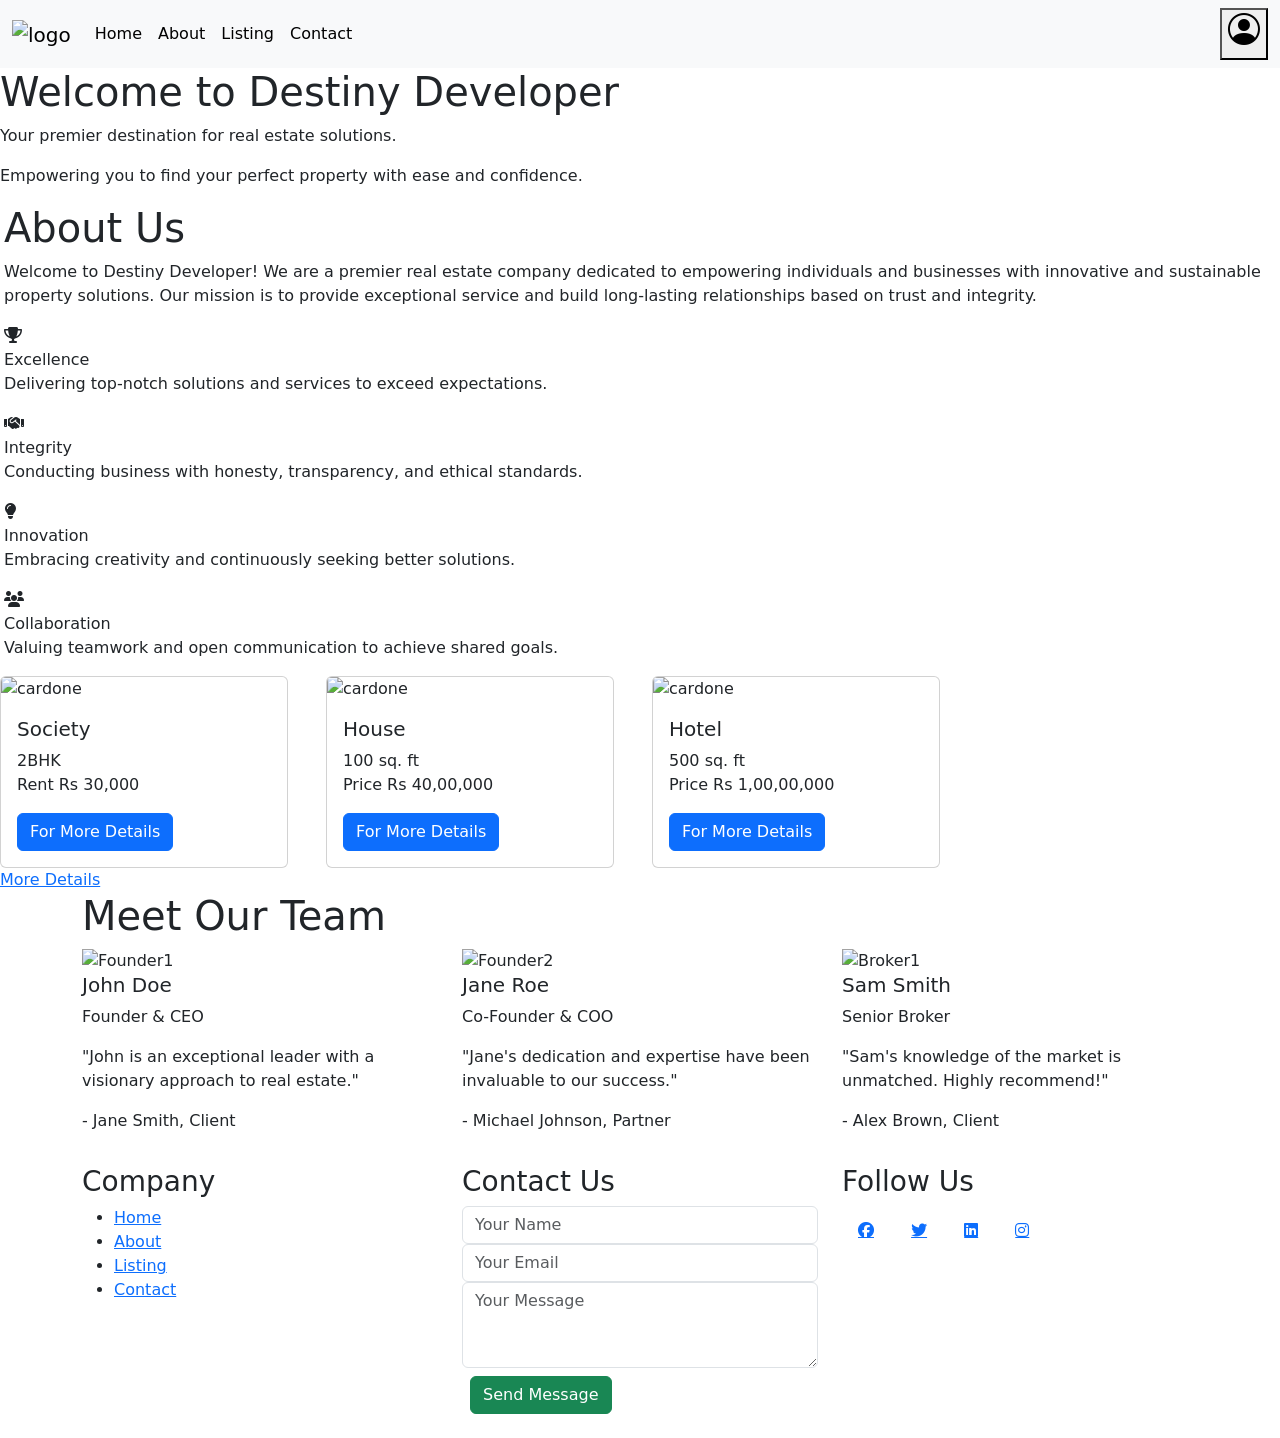
<file: src/main/resources/templates/index.html>
<!doctype html>
<html lang="en">

<head>
<title>Destiny Developer</title>
<meta charset="utf-8" />
<meta name="viewport"
	content="width=device-width, initial-scale=1, shrink-to-fit=no" />
<link rel="stylesheet" th:href="@{/css/style.css}">
<link
	href="https://cdn.jsdelivr.net/npm/bootstrap@5.3.2/dist/css/bootstrap.min.css"
	rel="stylesheet"
	integrity="sha384-T3c6CoIi6uLrA9TneNEoa7RxnatzjcDSCmG1MXxSR1GAsXEV/Dwwykc2MPK8M2HN"
	crossorigin="anonymous" />
<link rel="icon" th:href="@{/images/DD logo.png}" type="image/x-icon">
<link
	href="https://cdnjs.cloudflare.com/ajax/libs/font-awesome/6.7.1/css/all.min.css"
	rel="stylesheet">
<link
	href="https://cdn.jsdelivr.net/npm/bootstrap-icons/font/bootstrap-icons.css"
	rel="stylesheet">
</head>

<body>
	<header>

		<nav class="navbar navbar-expand-lg bg-body-tertiary" id="nav">
			<!-- 
      <div class="navbar-brand"> <img src="/DestinyDeveloper/Images/DD logo.png" alt="Destiny Developer Logo" class="logo"></div> -->

			<div class="container-fluid">
				<a class="navbar-brand" th:href="@{index}"> <img
					th:src="@{/images/DD logo.png}" alt="logo" class="logo"></a>
				<button class="navbar-toggler" type="button"
					data-bs-toggle="collapse" data-bs-target="#navbarScroll"
					aria-controls="navbarScroll" aria-expanded="false"
					aria-label="Toggle navigation">
					<span class="navbar-toggler-icon"></span>
				</button>
				<div class="collapse navbar-collapse" id="navbarScroll">
					<ul class="navbar-nav me-auto my-2 my-lg-0 navbar-nav-scroll"
						style="--bs-scroll-height: 100px;">
						<li class="nav-item"><a class="nav-link active"
							aria-current="page" href="#index">Home</a></li>
						<li class="nav-item"><a class="nav-link active"
							aria-current="page" href="#About">About</a></li>
						<li class="nav-item"><a class="nav-link active"
							aria-current="page" href="#listing">Listing</a></li>

						<!-- <ul class="dropdown-menu">
                <li><a class="dropdown-item" href="#">Action</a></li>
                <li><a class="dropdown-item" href="#">Another action</a></li>
                <li>
                  <hr class="dropdown-divider">
                </li>
                <li><a class="dropdown-item" href="#">Something else here</a></li>
              </ul> -->
						<!-- </li> -->
						<li class="nav-item"><a class="nav-link active"
							aria-current="page" href="#contact">Contact</a></li>
					</ul>
					<!--  <form class="d-flex" role="search" onsubmit="return searchFunction()">
            <input class="form-control me-2" type="search" placeholder="Search" aria-label="Search" id="searchInput">
            <button class="btn btn-outline-success" type="submit">Search</button>
          </form> -->
					<form class="icon" action="login">
						<button type="submit">
							<h2>
								<i class="bi bi-person-circle"></i>
							</h2>
						</button>
					</form>

				</div>
			</div>
		</nav>


	</header>
	<main>


		<!-- home Page  -->


		<div id="content">
			<div class="bg" id="index">
				<div class="content">
					<h1>Welcome to Destiny Developer</h1>
					<p>Your premier destination for real estate solutions.</p>
					<p>Empowering you to find your perfect property with ease and
						confidence.</p>
				</div>
			</div>


			<!-- About us  -->


			<div class="about-section m-1" id="About">
				<div class="about-content">
					<h1 class="about-title">About Us</h1>
					<p class="about-text">Welcome to Destiny Developer! We are a
						premier real estate company dedicated to empowering individuals
						and businesses with innovative and sustainable property solutions.
						Our mission is to provide exceptional service and build
						long-lasting relationships based on trust and integrity.</p>
					<div class="about-values">
						<div class="value-item">
							<div class="value-icon">
								<i class="fas fa-trophy"></i>

							</div>
							<div class="value-title">Excellence</div>
							<p>Delivering top-notch solutions and services to exceed
								expectations.</p>
						</div>
						<div class="value-item">
							<div class="value-icon">
								<i class="fas fa-handshake"></i>
							</div>
							<div class="value-title">Integrity</div>
							<p>Conducting business with honesty, transparency, and
								ethical standards.</p>
						</div>
						<div class="value-item">
							<div class="value-icon">
								<i class="fas fa-lightbulb"></i>
							</div>
							<div class="value-title">Innovation</div>
							<p>Embracing creativity and continuously seeking better
								solutions.</p>
						</div>
						<div class="value-item">
							<div class="value-icon">
								<i class="fas fa-users"></i>
							</div>
							<div class="value-title">Collaboration</div>
							<p>Valuing teamwork and open communication to achieve shared
								goals.</p>
						</div>
					</div>
				</div>
			</div>
		</div>

		<!-- Listing  -->

		<!-- <div class="row">
  <div class="col-sm-4">
    <div class="card" style="width: 18rem;">
      <div class="card-body">
        <img src="/DestinyDeveloper/Images/cardone.jpg" class="card-img-top" alt="cardone">
        <h5 class="card-title">Special title treatment</h5>
        <p class="card-text">With supporting text below as a natural lead-in to additional content.</p>
        <a href="#" class="btn btn-primary">Go somewhere</a>
      </div>
    </div>
  </div>
  <div class="col-sm-4">
    <div class="card" style="width: 18rem;">
      <div class="card-body">
        <img src="/DestinyDeveloper/Images/cardtwo.jpg" class="card-img-top" alt="cardone">
        <h5 class="card-title">Special title treatment</h5>
        <p class="card-text">With supporting text below as a natural lead-in to additional content.</p>
        <a href="#" class="btn btn-primary">Go somewhere</a>
      </div>
    </div>
  </div>
  <div class="col-sm-4">
    <div class="card" style="width: 18rem;">
      <div class="card-body">
        <img src="/DestinyDeveloper/Images/cardthree.jpg" class="card-img-top" alt="cardone">
        <h5 class="card-title">Special title treatment</h5>
        <p class="card-text">With supporting text below as a natural lead-in to additional content.</p>
        <a href="#" class="btn btn-primary">Go somewhere</a>
      </div>
    </div>
  </div>
  <div class="col-sm-4">
    <div class="card" style="width: 18rem; height: 10rem;">
      <div class="card-body">
        <img src="/DestinyDeveloper/Images/cardfour.jpg" class="card-img-top" alt="cardone">
        <h5 class="card-title">Special title treatment</h5>
        <p class="card-text">With supporting text below as a natural lead-in to additional content.</p>
        <a href="#" class="btn btn-primary">Go somewhere</a>
      </div>
    </div>
  </div>
</div> -->


		<div id="listing">
			<div class="row" id="listing">
				<div class="col-sm-3">
					<div class="card" style="width: 18rem;">
						<img th:src="@{/images/cardone.jpg}" class="card-img-top"
							alt="cardone">
						<div class="card-body">
							<h5 class="card-title">Society</h5>
							<p class="card-text">
								2BHK <br> Rent Rs 30,000
							</p>
							<a href="Listing" class="btn btn-primary">For More Details</a>
						</div>
					</div>
				</div>
				<div class="col-sm-3">
					<div class="card" style="width: 18rem;">
						<img th:src="@{/images/cardtwo.jpg}" class="card-img-top"
							alt="cardone">
						<div class="card-body">
							<h5 class="card-title">House</h5>
							<p class="card-text">
								100 sq. ft <br> Price Rs 40,00,000
							</p>
							<a href="Listing" class="btn btn-primary">For More Details</a>
						</div>
					</div>
				</div>

				<div class="col-sm-3">
					<div class="card" style="width: 18rem;">
						<img th:src="@{/images/cardthree.jpg}" class="card-img-top"
							alt="cardone">
						<div class="card-body">
							<h5 class="card-title">Hotel</h5>
							<p class="card-text">
								500 sq. ft <br> Price Rs 1,00,00,000
							</p>
							<a href="Listing" class="btn btn-primary">For More Details</a>
						</div>
					</div>
				</div>




				<div class="col-sm-0">
					<a href="Listing" class="more-details">More Details</a>
				</div>

			</div>
		</div>
		<!-- Team details -->

		<div class="team-section">
			<div class="container">
				<h1 class="team-title">Meet Our Team</h1>
				<div class="row">
					<div class="col-md-4">
						<div class="team-member">
							<img th:src="@{/images/founder1.jpg}" alt="Founder1">
							<h5>John Doe</h5>
							<p>Founder & CEO</p>
							<div class="reviews">
								<p class="review-text">"John is an exceptional leader with a
									visionary approach to real estate."</p>
								<p class="reviewer-name">- Jane Smith, Client</p>
							</div>
						</div>
					</div>
					<div class="col-md-4">
						<div class="team-member">
							<img th:src="@{/images/founder2.jpg}" alt="Founder2">
							<h5>Jane Roe</h5>
							<p>Co-Founder & COO</p>
							<div class="reviews">
								<p class="review-text">"Jane's dedication and expertise have
									been invaluable to our success."</p>
								<p class="reviewer-name">- Michael Johnson, Partner</p>
							</div>
						</div>
					</div>
					<div class="col-md-4">
						<div class="team-member">
							<img th:src="@{/images/broker.jpg}" alt="Broker1">
							<h5>Sam Smith</h5>
							<p>Senior Broker</p>
							<div class="reviews">
								<p class="review-text">"Sam's knowledge of the market is
									unmatched. Highly recommend!"</p>
								<p class="reviewer-name">- Alex Brown, Client</p>
							</div>
						</div>
					</div>
					<!-- Add more team members as needed -->
				</div>
			</div>
		</div>


		<!-- <div class="col-sm-4">
<div class="card" style="width: 18rem;">
  <img src="/DestinyDeveloper/Images/cardfour.jpg" class="card-img-top" alt="cardone">
  <div class="card-body">
    <h5 class="card-title">Home</h5>
    <p class="card-text">150 sq. ft <br> Price Rs 2,00,000</p>
    <a href="#" class="btn btn-primary">For More Details</a>
  </div>
</div>
</div> -->
		</div>




		<!-- <div id="cardCarousel" class="carousel slide mt-5" data-ride="carousel">
        <div class="carousel-inner">
          <div class="carousel-item active">
            <div class="col-sm-4">
              <div class="card h-100"> <img src="/DestinyDeveloper/Images/cardone.jpg" class="card-img-top"
                  alt="cardone">
                <div class="card-body">
                  <h5 class="card-title">Card title</h5>
                  <p class="card-text">Some quick example text to build on the card title and make up the bulk of the
                    card's content.</p> <a href="#" class="btn btn-primary">Go somewhere</a>
                </div>
              </div>
            </div>
          </div>
          <div class="carousel-item">
            <div class="col-sm-4">
              <div class="card h-100"> <img src="/DestinyDeveloper/Images/cardtwo.jpg" class="card-img-top"
                  alt="cardtwo">
                <div class="card-body">
                  <h5 class="card-title">Card title</h5>
                  <p class="card-text">Some quick example text to build on the card title and make up the bulk of the
                    card's content.</p> <a href="#" class="btn btn-primary">Go somewhere</a>
                </div>
              </div>
            </div>
          </div>
          <div class="carousel-item">
            <div class="col-sm-4">
              <div class="card h-100"> <img src="/DestinyDeveloper/Images/cardthree.jpg" class="card-img-top"
                  alt="cardthree">
                <div class="card-body">
                  <h5 class="card-title">Card title</h5>
                  <p class="card-text">Some quick example text to build on the card title and make up the bulk of the
                    card's content.</p> <a href="#" class="btn btn-primary">Go somewhere</a>
                </div>
              </div>
            </div>
          </div>
          <div class="carousel-item">
            <div class="col-sm-4">
              <div class="card h-100"> <img src="/DestinyDeveloper/Images/cardfour.jpg" class="card-img-top"
                  alt="cardfour">
                <div class="card-body">
                  <h5 class="card-title">Card title</h5>
                  <p class="card-text">Some quick example text to build on the card title and make up the bulk of the
                    card's content.</p> <a href="#" class="btn btn-primary">Go somewhere</a>
                </div>
              </div>
            </div>
          </div>
        </div> <a class="carousel-control-prev" href="#cardCarousel" role="button" data-slide="prev"> <span
            class="carousel-control-prev-icon" aria-hidden="true"></span> <span class="sr-only">Previous</span> </a> <a
          class="carousel-control-next" href="#cardCarousel" role="button" data-slide="next"> <span
            class="carousel-control-next-icon" aria-hidden="true"></span> <span class="sr-only">Next</span> </a>
      </div> -->
	</main>


	<div id="contact">
		<footer>
			<!-- contact us  -->

			<div class="footer m-3">
				<div class="container">
					<div class="row">
						<div class="col-md-4">
							<h3>Company</h3>
							<ul class="footer-list">
								<li><a href="index">Home</a></li>
								<li><a href="about">About</a></li>
								<li><a href="Listing">Listing</a></li>
								<li><a href="#contact">Contact</a></li>
							</ul>
						</div>
						<div class="col-md-4 ">
							<h3>Contact Us</h3>
							<form class="contact-form">
								<input type="text" class="form-control" placeholder="Your Name"
									required> <input type="email" class="form-control"
									placeholder="Your Email" required>
								<textarea class="form-control" rows="3"
									placeholder="Your Message" required></textarea>
								<button type="submit" class="btn btn-success m-2">Send
									Message</button>
							</form>
						</div>
						<div class="col-md-4">
							<h3>Follow Us</h3>
							<div class="social-icons">
								<a href="#" class="fab fa-facebook m-3"></a> <a href="#"
									class="fab fa-twitter m-3"></a> <a href="#"
									class="fab fa-linkedin m-3"></a> <a href="#"
									class="fab fa-instagram m-3"></a>
							</div>
						</div>
					</div>
				</div>
			</div>
		</footer>
	</div>
	<script
		src="https://cdn.jsdelivr.net/npm/@popperjs/core@2.11.8/dist/umd/popper.min.js"
		integrity="sha384-I7E8VVD/ismYTF4hNIPjVp/Zjvgyol6VFvRkX/vR+Vc4jQkC+hVqc2pM8ODewa9r"
		crossorigin="anonymous"></script>

	<script
		src="https://cdn.jsdelivr.net/npm/bootstrap@5.3.2/dist/js/bootstrap.min.js"
		integrity="sha384-BBtl+eGJRgqQAUMxJ7pMwbEyER4l1g+O15P+16Ep7Q9Q+zqX6gSbd85u4mG4QzX+"
		crossorigin="anonymous">
		
	</script>

	<script th:src="@{/js/script.js}"></script>
</body>

</html>
</file>
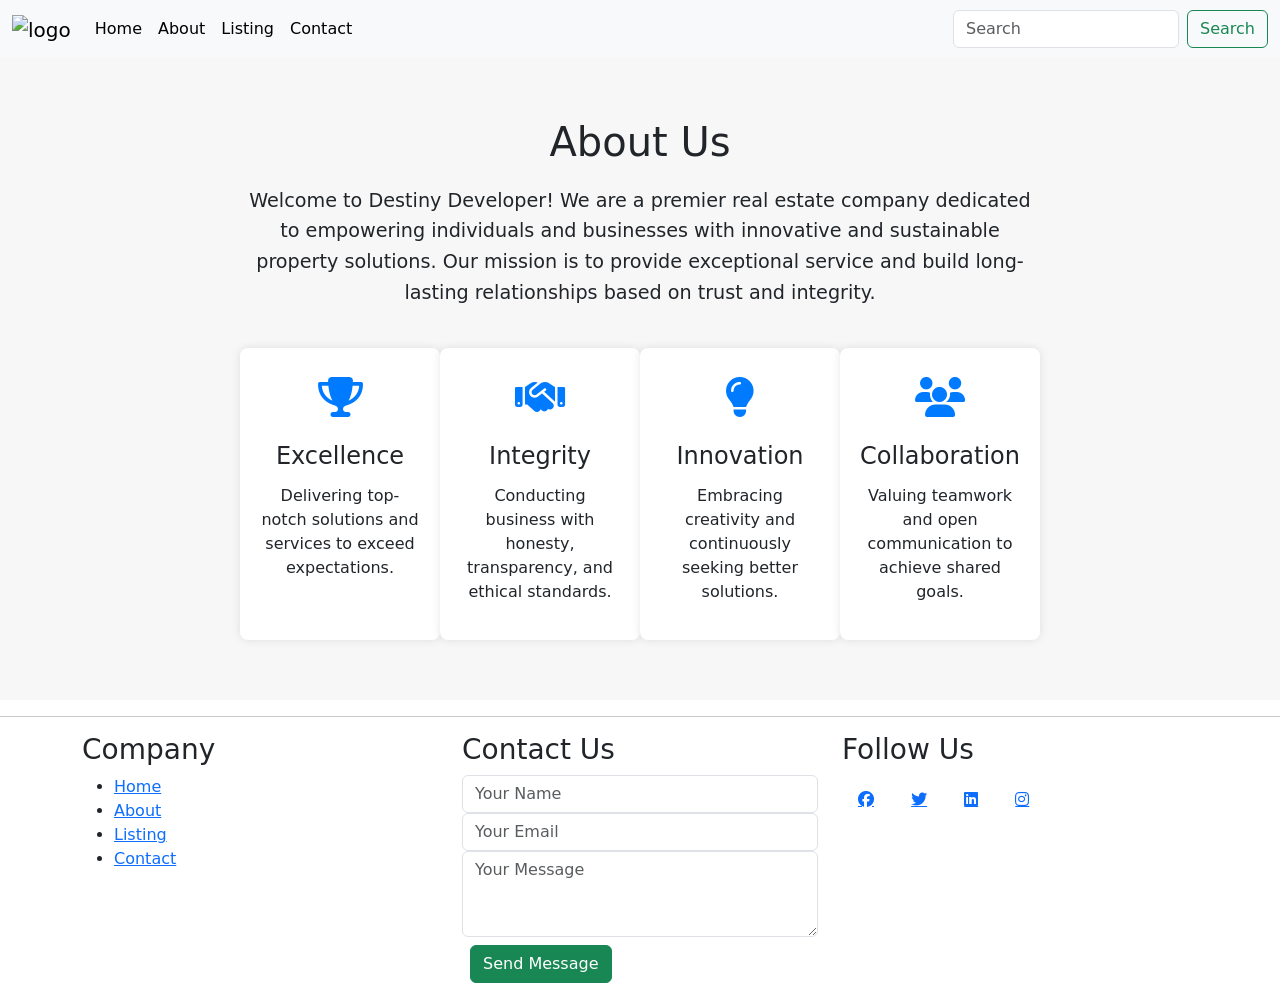
<file: src/main/resources/templates/About.html>
<!DOCTYPE html>
<html lang="en">
<head>
    <title>About Us - Destiny Developer</title>
    <meta charset="utf-8" />
  <meta name="viewport" content="width=device-width, initial-scale=1, shrink-to-fit=no" />
  <link rel="stylesheet" th:href="@{/css/style.css}">
  <link href="https://cdn.jsdelivr.net/npm/bootstrap@5.3.2/dist/css/bootstrap.min.css" rel="stylesheet"
    integrity="sha384-T3c6CoIi6uLrA9TneNEoa7RxnatzjcDSCmG1MXxSR1GAsXEV/Dwwykc2MPK8M2HN" crossorigin="anonymous" />
  <link rel="icon" href="/DestinyDeveloper/Images/DD logo.png" type="image/x-icon">
  <link href="https://cdnjs.cloudflare.com/ajax/libs/font-awesome/6.7.1/css/all.min.css" rel="stylesheet">
   <style>
        .about-section {
            padding: 60px;
            background-color: #f7f7f7;
        }

        .about-content {
            max-width: 800px;
            margin: auto;
            text-align: center;
        }

        .about-title {
            font-size: 2.5em;
            margin-bottom: 20px;
        }

        .about-text {
            font-size: 1.2em;
            margin-bottom: 40px;
            line-height: 1.6;
        }

        .about-values {
            display: flex;
            justify-content: space-around;
            flex-wrap: wrap;
        }

        .value-item {
            max-width: 200px;
            /* margin-bottom: 20px; */
            padding: 20px;
            background-color: #fff;
            border-radius: 8px;
            box-shadow: 0 0 10px rgba(0, 0, 0, 0.1);
            text-align: center;
        }

        .value-icon {
            font-size: 2.5em;
            margin-bottom: 10px;
            color: #007bff;
        }

        .value-title {
            font-size: 1.5em;
            margin-bottom: 10px;
        }
    </style>
</head>
<body>

    <nav class="navbar navbar-expand-lg bg-body-tertiary" id="nav">
        <!-- 
                  <div class="navbar-brand"> <img src="/DestinyDeveloper/Images/DD logo.png" alt="Destiny Developer Logo" class="logo"></div> -->
  
        <div class="container-fluid">
          <a class="navbar-brand" href="index"> 
            <img th:src="@{/images/DD logo.png}" alt="logo" class="logo"></a>
          <button class="navbar-toggler" type="button" data-bs-toggle="collapse" data-bs-target="#navbarScroll"
            aria-controls="navbarScroll" aria-expanded="false" aria-label="Toggle navigation">
            <span class="navbar-toggler-icon"></span>
          </button>
          <div class="collapse navbar-collapse" id="navbarScroll">
            <ul class="navbar-nav me-auto my-2 my-lg-0 navbar-nav-scroll" style="--bs-scroll-height: 100px;">
              <li class="nav-item">
                <a class="nav-link active" aria-current="page" href="index">Home</a>
              </li>
              <li class="nav-item">
                <a class="nav-link active" aria-current="page" href="about">About</a>
              </li>
              <li class="nav-item">
                <a class="nav-link active" aria-current="page" href="Listing">Listing</a>
              </li>
  
              <!-- <ul class="dropdown-menu">
                            <li><a class="dropdown-item" href="#">Action</a></li>
                            <li><a class="dropdown-item" href="#">Another action</a></li>
                            <li>
                              <hr class="dropdown-divider">
                            </li>
                            <li><a class="dropdown-item" href="#">Something else here</a></li>
                          </ul> -->
              </li>
              <li class="nav-item">
                <a class="nav-link active" aria-current="page" href="#contact">Contact</a>
              </li>
            </ul>
            <form class="d-flex" role="search" onsubmit="return searchFunction()">
              <input class="form-control me-2" type="search" placeholder="Search" aria-label="Search" id="searchInput">
              <button class="btn btn-outline-success" type="submit">Search</button>
            </form>
  
          </div>
        </div>
      </nav>



    <div class="about-section">
        <div class="about-content">
            <h1 class="about-title">About Us</h1>
            <p class="about-text">
                Welcome to Destiny Developer! We are a premier real estate company dedicated to empowering individuals and businesses with innovative and sustainable property solutions. Our mission is to provide exceptional service and build long-lasting relationships based on trust and integrity.
            </p>
            <div class="about-values">
                <div class="value-item">
                    <div class="value-icon">
                        <i class="fas fa-trophy"></i>
                    </div>
                    <div class="value-title">Excellence</div>
                    <p>Delivering top-notch solutions and services to exceed expectations.</p>
                </div>
                <div class="value-item">
                    <div class="value-icon">
                        <i class="fas fa-handshake"></i>
                    </div>
                    <div class="value-title">Integrity</div>
                    <p>Conducting business with honesty, transparency, and ethical standards.</p>
                </div>
                <div class="value-item">
                    <div class="value-icon">
                        <i class="fas fa-lightbulb"></i>
                    </div>
                    <div class="value-title">Innovation</div>
                    <p>Embracing creativity and continuously seeking better solutions.</p>
                </div>
                <div class="value-item">
                    <div class="value-icon">
                        <i class="fas fa-users"></i>
                    </div>
                    <div class="value-title">Collaboration</div>
                    <p>Valuing teamwork and open communication to achieve shared goals.</p>
                </div>
            </div>
        </div>
    </div>

    <hr id="hori">

    <div id="contact">
    <footer>
      <!-- contact us  -->
  
      <div class="footer m-3">
        <div class="container">
          <div class="row">
            <div class="col-md-4">
              <h3>Company</h3>
              <ul class="footer-list">
                <li><a href="index">Home</a></li>
                <li><a href="about">About</a></li>
                <li><a href="Listing">Listing</a></li>
                <li><a href="#contact">Contact</a></li>
              </ul>
            </div>
            <div class="col-md-4 ">
              <h3>Contact Us</h3>
              <form class="contact-form"> <input type="text" class="form-control" placeholder="Your Name" required> <input
                  type="email" class="form-control" placeholder="Your Email" required> <textarea class="form-control"
                  rows="3" placeholder="Your Message" required></textarea> <button type="submit"
                  class="btn btn-success m-2">Send Message</button> </form>
            </div>
            <div class="col-md-4">
              <h3>Follow Us</h3>
              <div class="social-icons"> <a href="#" class="fab fa-facebook m-3"></a> <a href="#"
                  class="fab fa-twitter m-3"></a>
                <a href="#" class="fab fa-linkedin m-3"></a> <a href="#" class="fab fa-instagram m-3"></a>
              </div>
            </div>
          </div>
        </div>
      </div>
    </footer>
</div>

    <script src="https://cdn.jsdelivr.net/npm/@popperjs/core@2.11.8/dist/umd/popper.min.js"
    integrity="sha384-I7E8VVD/ismYTF4hNIPjVp/Zjvgyol6VFvRkX/vR+Vc4jQkC+hVqc2pM8ODewa9r"
    crossorigin="anonymous"></script>

  <script src="https://cdn.jsdelivr.net/npm/bootstrap@5.3.2/dist/js/bootstrap.min.js"
    integrity="sha384-BBtl+eGJRgqQAUMxJ7pMwbEyER4l1g+O15P+16Ep7Q9Q+zqX6gSbd85u4mG4QzX+" crossorigin="anonymous">
    </script>

  <script th:src="@{/js/script.js}"></script>
</body>
</html>
</file>
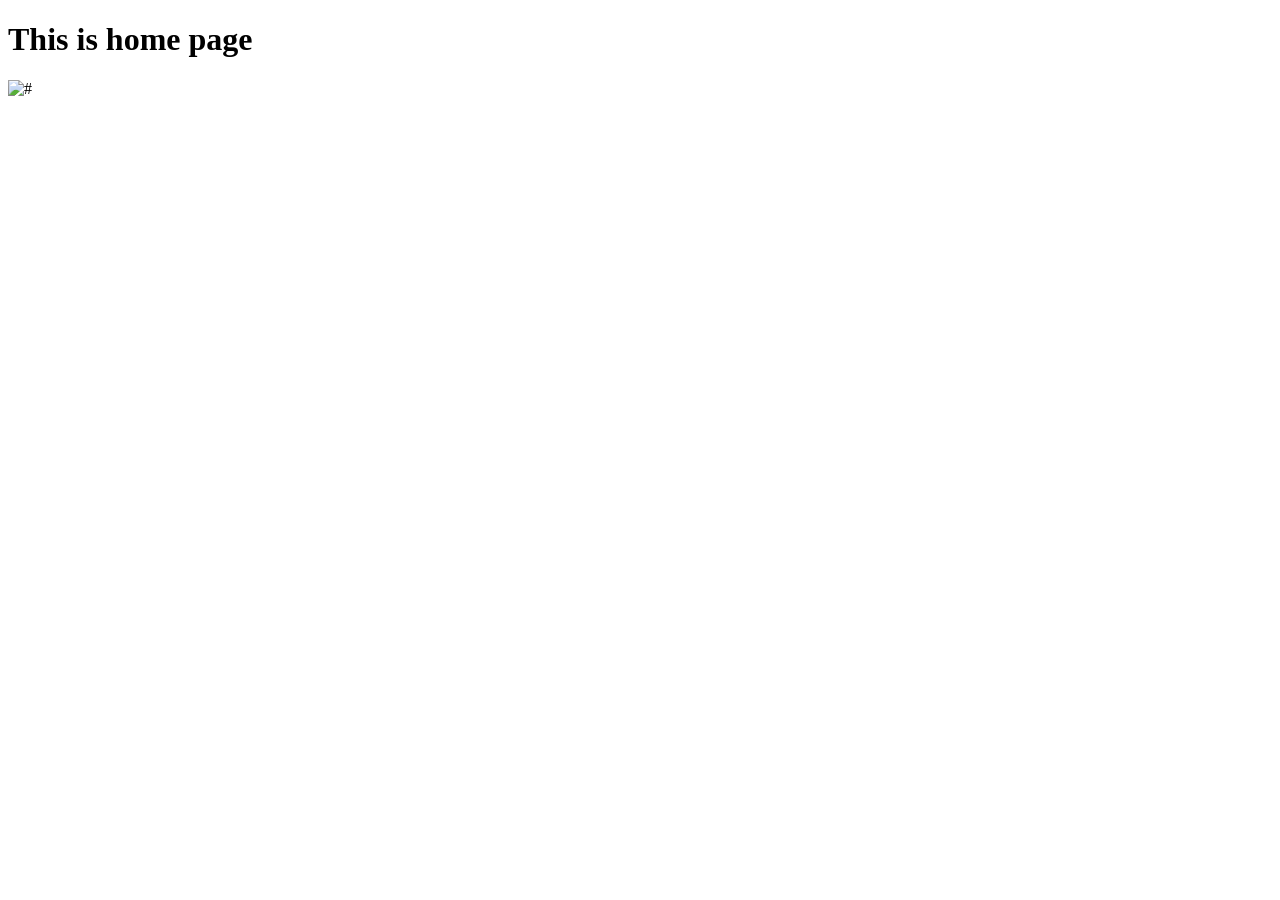
<file: src/main/resources/templates/home.html>
<!DOCTYPE html>
<html xmlns:th="http://www.thymeleaf.org/">
<head>
<meta charset="UTF-8">
<title>Insert title here</title>
<link rel="stylesheet" type="text/css" th:href="@{/css/style.css}">
</head>
<body>
<h1>This is home page</h1>
<h2 th:text="${name}"></h2>
<img alt="#" th:src="@{/images/cardone.jpg}">
<script type="text/javascript" th:src="@{/js/script.js}"></script>
</body>
</html>
</file>
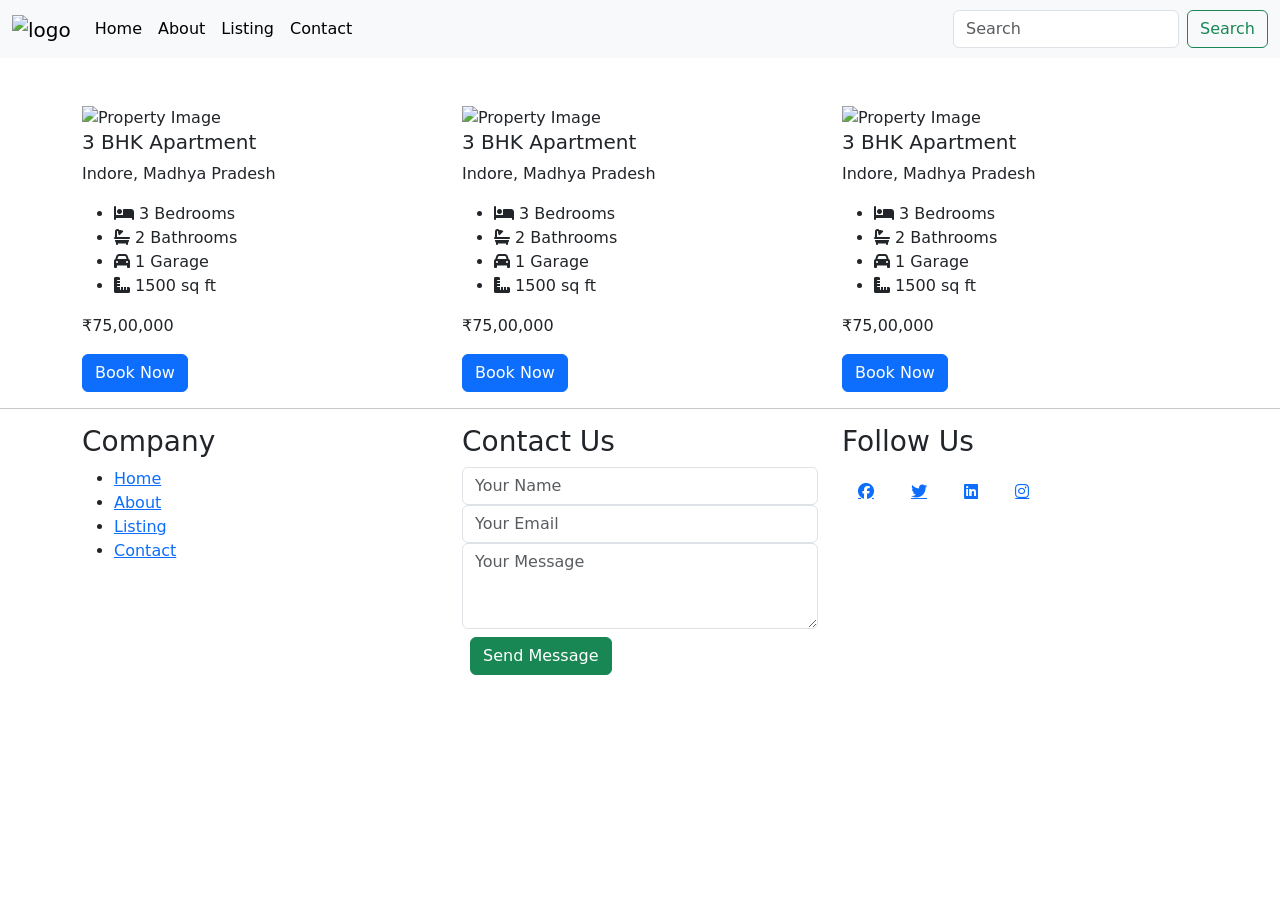
<file: src/main/resources/templates/Listing.html>
<!doctype html>
<html lang="en">

<head>
  <title>Listing - Destiny Developer</title>
  <!-- Required meta tags -->
  <meta charset="utf-8" />
  <meta name="viewport" content="width=device-width, initial-scale=1, shrink-to-fit=no" />
  <link rel="stylesheet" th:href="@{/css/style.css}">
  <link rel="icon" th:href="@{/images/DD logo.png}" type="image/x-icon">
  <!-- Bootstrap CSS v5.2.1 -->
  <link href="https://cdn.jsdelivr.net/npm/bootstrap@5.3.2/dist/css/bootstrap.min.css" rel="stylesheet"
    integrity="sha384-T3c6CoIi6uLrA9TneNEoa7RxnatzjcDSCmG1MXxSR1GAsXEV/Dwwykc2MPK8M2HN" crossorigin="anonymous" />
    <link href="https://cdnjs.cloudflare.com/ajax/libs/font-awesome/6.7.1/css/all.min.css" rel="stylesheet">
  
  <style>
    .left,
    .right {
      height: 100vh;
      /* Full viewport height */
      padding: 20px;
    }

    .left {
      background-color: #f0f0f0;
      /* Light grey background */
    }

    .right {
      background-color: #ffffff;
      /* White background */
    }

    img {
      max-width: 100%;
      height: auto;
      /* Ensure image is responsive */
    }
  </style>

</head>

<body>
  <header>
  
  <!-- #include file="About.html" -->
  
    <nav class="navbar navbar-expand-lg bg-body-tertiary" id="nav">
      <!-- 
                <div class="navbar-brand"> <img src="/DestinyDeveloper/Images/DD logo.png" alt="Destiny Developer Logo" class="logo"></div> -->

      <div class="container-fluid">
        <a class="navbar-brand" href="index"> <img
            th:src="@{/images/DD logo.png}" alt="logo" class="logo"></a>
        <button class="navbar-toggler" type="button" data-bs-toggle="collapse" data-bs-target="#navbarScroll"
          aria-controls="navbarScroll" aria-expanded="false" aria-label="Toggle navigation">
          <span class="navbar-toggler-icon"></span>
        </button>
        <div class="collapse navbar-collapse" id="navbarScroll">
          <ul class="navbar-nav me-auto my-2 my-lg-0 navbar-nav-scroll" style="--bs-scroll-height: 100px;">
            <li class="nav-item">
              <a class="nav-link active" aria-current="page" href="index">Home</a>
            </li>
            <li class="nav-item">
              <a class="nav-link active" aria-current="page" href="about">About</a>
            </li>
            <li class="nav-item">
              <a class="nav-link active" aria-current="page" href="Listing">Listing</a>
            </li>

            <!-- <ul class="dropdown-menu">
                          <li><a class="dropdown-item" href="#">Action</a></li>
                          <li><a class="dropdown-item" href="#">Another action</a></li>
                          <li>
                            <hr class="dropdown-divider">
                          </li>
                          <li><a class="dropdown-item" href="#">Something else here</a></li>
                        </ul> -->
            </li>
            <li class="nav-item">
              <a class="nav-link active" aria-current="page" href="#contact">Contact</a>
            </li>
          </ul>
          <form class="d-flex" role="search" onsubmit="return searchFunction()">
            <input class="form-control me-2" type="search" placeholder="Search" aria-label="Search" id="searchInput">
            <button class="btn btn-outline-success" type="submit">Search</button>
          </form>

        </div>
      </div>
    </nav>
  </header>
  <main>

    <!-- <div class="proone">
</div>
<div class="protwo"></div> -->
    <div class="container mt-5">
      <div class="row" id="prorow" >
        <div class="col-md-4">
          <div class="property-card">
            <div class="property-image"> <img th:src="@{/images/propertyone.jpg}" alt="Property Image"> </div>
            <div class="property-details">
              <h5 class="property-title">3 BHK Apartment</h5>
              <p class="property-location">Indore, Madhya Pradesh</p>
              <ul class="property-features">
                <li><i class="fas fa-bed"></i> 3 Bedrooms</li>
                <li><i class="fas fa-bath"></i> 2 Bathrooms</li>
                <li><i class="fas fa-car"></i> 1 Garage</li>
                <li><i class="fas fa-ruler-combined"></i> 1500 sq ft</li>
              </ul>
              <p class="property-price">₹75,00,000</p>
               <a href="Payment" class="btn btn-primary" id="btn">Book Now</a>
            </div>
          </div>
        </div>
        
        <div class="col-md-4">
          <div class="property-card">
            <div class="property-image"> <img th:src="@{/images/propertyone.jpg}" alt="Property Image"> </div>
            <div class="property-details">
              <h5 class="property-title">3 BHK Apartment</h5>
              <p class="property-location">Indore, Madhya Pradesh</p>
              <ul class="property-features">
                <li><i class="fas fa-bed"></i> 3 Bedrooms</li>
                <li><i class="fas fa-bath"></i> 2 Bathrooms</li>
                <li><i class="fas fa-car"></i> 1 Garage</li>
                <li><i class="fas fa-ruler-combined"></i> 1500 sq ft</li>
              </ul>
              <p class="property-price">₹75,00,000</p>
               <a href="Payment" class="btn btn-primary" id="btn">Book Now</a>
            </div>
          </div>
          </div>
        
          <div class="col-md-4">
            <div class="property-card">
              <div class="property-image"> <img th:src="@{/images/propertyone.jpg}" alt="Property Image"> </div>
              <div class="property-details">
                <h5 class="property-title">3 BHK Apartment</h5>
                <p class="property-location">Indore, Madhya Pradesh</p>
                <ul class="property-features">
                  <li><i class="fas fa-bed"></i> 3 Bedrooms</li>
                  <li><i class="fas fa-bath"></i> 2 Bathrooms</li>
                  <li><i class="fas fa-car"></i> 1 Garage</li>
                  <li><i class="fas fa-ruler-combined"></i> 1500 sq ft</li>
                </ul>
                <p class="property-price">₹75,00,000</p> 
                <a href="Payment" class="btn btn-primary" id="btn">Book Now</a>
              </div>
            </div>
            </div>


        <!-- Add more property cards as needed -->
      </div>
    </div>
  </main>


  <hr id="hori">

  <div id="contact">
  <footer>
    <!-- contact us  -->

    <div class="footer m-3">
      <div class="container">
        <div class="row">
          <div class="col-md-4">
            <h3>Company</h3>
            <ul class="footer-list">
              <li><a href="index">Home</a></li>
              <li><a href="about">About</a></li>
              <li><a href="Listing">Listing</a></li>
              <li><a href="#contact">Contact</a></li>
            </ul>
          </div>
          <div class="col-md-4 ">
            <h3>Contact Us</h3>
            <form class="contact-form"> <input type="text" class="form-control" placeholder="Your Name" required> <input
                type="email" class="form-control" placeholder="Your Email" required> <textarea class="form-control"
                rows="3" placeholder="Your Message" required></textarea> <button type="submit"
                class="btn btn-success m-2">Send Message</button> </form>
          </div>
          <div class="col-md-4">
            <h3>Follow Us</h3>
            <div class="social-icons"> <a href="#" class="fab fa-facebook m-3"></a> <a href="#"
                class="fab fa-twitter m-3"></a>
              <a href="#" class="fab fa-linkedin m-3"></a> <a href="#" class="fab fa-instagram m-3"></a>
            </div>
          </div>
        </div>
      </div>
    </div>
  </footer>
</div>
  <!-- Bootstrap JavaScript Libraries -->
  <script src="https://cdn.jsdelivr.net/npm/@popperjs/core@2.11.8/dist/umd/popper.min.js"
    integrity="sha384-I7E8VVD/ismYTF4hNIPjVp/Zjvgyol6VFvRkX/vR+Vc4jQkC+hVqc2pM8ODewa9r"
    crossorigin="anonymous"></script>

  <script src="https://cdn.jsdelivr.net/npm/bootstrap@5.3.2/dist/js/bootstrap.min.js"
    integrity="sha384-BBtl+eGJRgqQAUMxJ7pMwbEyER4l1g+O15P+16Ep7Q9Q+zqX6gSbd85u4mG4QzX+"
    crossorigin="anonymous"></script>
    
    <script th:src="@{/js/script.js}"></script>
    
</body>
</html>
</file>
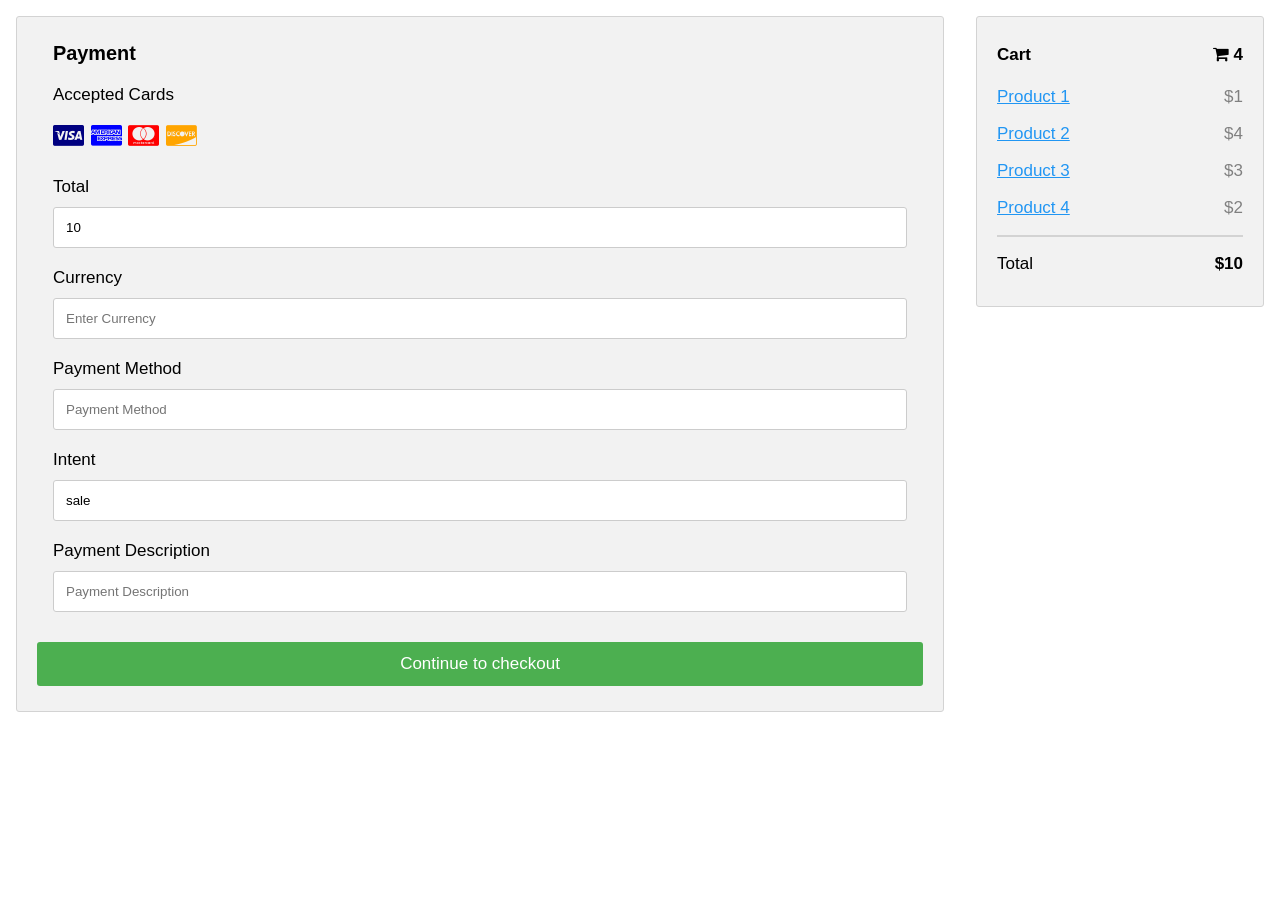
<file: src/main/resources/templates/payment.html>
<!DOCTYPE html>
<html lang="en" xmlns:th="http://www.thymeleaf.org">
<head>
    <meta name="viewport" content="width=device-width, initial-scale=1">
    <link rel="stylesheet" href="https://cdnjs.cloudflare.com/ajax/libs/font-awesome/4.7.0/css/font-awesome.min.css">
    <style>
body {
  font-family: Arial;
  font-size: 17px;
  padding: 8px;
}

* {
  box-sizing: border-box;
}

.row {
  display: -ms-flexbox; /* IE10 */
  display: flex;
  -ms-flex-wrap: wrap; /* IE10 */
  flex-wrap: wrap;
  margin: 0 -16px;
}

.col-25 {
  -ms-flex: 25%; /* IE10 */
  flex: 25%;
}

.col-50 {
  -ms-flex: 50%; /* IE10 */
  flex: 50%;
}

.col-75 {
  -ms-flex: 75%; /* IE10 */
  flex: 75%;
}

.col-25,
.col-50,
.col-75 {
  padding: 0 16px;
}

.container {
  background-color: #f2f2f2;
  padding: 5px 20px 15px 20px;
  border: 1px solid lightgrey;
  border-radius: 3px;
}

input[type=text] {
  width: 100%;
  margin-bottom: 20px;
  padding: 12px;
  border: 1px solid #ccc;
  border-radius: 3px;
}

label {
  margin-bottom: 10px;
  display: block;
}

.icon-container {
  margin-bottom: 20px;
  padding: 7px 0;
  font-size: 24px;
}

.btn {
  background-color: #4CAF50;
  color: white;
  padding: 12px;
  margin: 10px 0;
  border: none;
  width: 100%;
  border-radius: 3px;
  cursor: pointer;
  font-size: 17px;
}

.btn:hover {
  background-color: #45a049;
}

a {
  color: #2196F3;
}

hr {
  border: 1px solid lightgrey;
}

span.price {
  float: right;
  color: grey;
}

/* Responsive layout - when the screen is less than 800px wide, make the two columns stack on top of each other instead of next to each other (also change the direction - make the "cart" column go on top) */
@media (max-width: 800px) {
  .row {
    flex-direction: column-reverse;
  }
  .col-25 {
    margin-bottom: 20px;
  }
}

    </style>
</head>
<body>
<div class="row">
    <div class="col-75">
        <div class="container">
            <form method="post"  action="/pay">
                <div class="col-50">
                    <h3>Payment</h3>
                    <label>Accepted Cards</label>
                    <div class="icon-container">
                        <i class="fa fa-cc-visa" style="color:navy;"></i>
                        <i class="fa fa-cc-amex" style="color:blue;"></i>
                        <i class="fa fa-cc-mastercard" style="color:red;"></i>
                        <i class="fa fa-cc-discover" style="color:orange;"></i>
                    </div>
                    <label for="price">Total</label>
                    <input type="text" id="price" name="price" value="10">
                    <label for="currency">Currency</label>
                    <input type="text" id="currency" name="currency" placeholder="Enter Currency">
                    <label for="method">Payment Method</label>
                    <input type="text" id="method" name="method" placeholder="Payment Method">
                    <label for="intent">Intent</label>
                    <input type="text" id="intent" name="intent" value="sale">
                    <label for="description">Payment Description</label>
                    <input type="text" id="description" name="description" placeholder="Payment Description">

                </div>

                <input type="submit" value="Continue to checkout" class="btn">
            </form>
        </div>
    </div>
    <div class="col-25">
        <div class="container">
            <h4>Cart <span class="price" style="color:black"><i class="fa fa-shopping-cart"></i> <b>4</b></span></h4>
            <p><a href="#">Product 1</a> <span class="price">$1</span></p>
            <p><a href="#">Product 2</a> <span class="price">$4</span></p>
            <p><a href="#">Product 3</a> <span class="price">$3</span></p>
            <p><a href="#">Product 4</a> <span class="price">$2</span></p>
            <hr>
            <p>Total <span class="price" style="color:black"><b>$10</b></span></p>
        </div>
    </div>
</div>

</body>
</html>
</file>
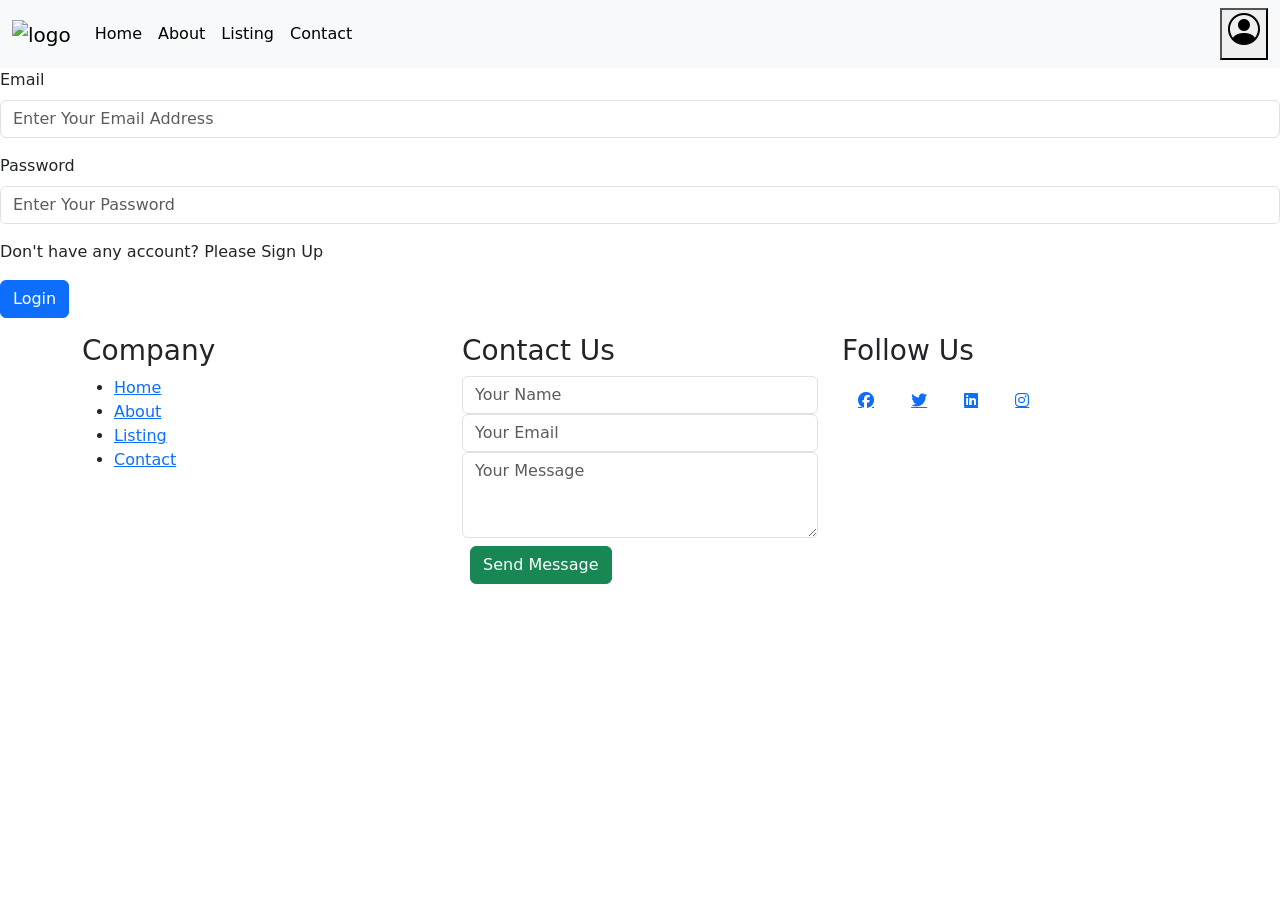
<file: src/main/resources/templates/signin.html>
<!DOCTYPE html>
<html>
<head>
  <title>Destiny Developer - SignIn</title>
  <meta charset="utf-8" />
  <meta name="viewport" content="width=device-width, initial-scale=1, shrink-to-fit=no" />
  <link rel="stylesheet" th:href="@{/css/style.css}">
  <link href="https://cdn.jsdelivr.net/npm/bootstrap@5.3.2/dist/css/bootstrap.min.css" rel="stylesheet"
    integrity="sha384-T3c6CoIi6uLrA9TneNEoa7RxnatzjcDSCmG1MXxSR1GAsXEV/Dwwykc2MPK8M2HN" crossorigin="anonymous" />
  <link rel="icon" th:href="@{/images/DD logo.png}" type="image/x-icon">
  <link href="https://cdnjs.cloudflare.com/ajax/libs/font-awesome/6.7.1/css/all.min.css" rel="stylesheet">
<link href="https://cdn.jsdelivr.net/npm/bootstrap-icons/font/bootstrap-icons.css" rel="stylesheet">
</head>

<body>

<header>

		<nav class="navbar navbar-expand-lg bg-body-tertiary" id="nav">
			<!-- 
      <div class="navbar-brand"> <img src="/DestinyDeveloper/Images/DD logo.png" alt="Destiny Developer Logo" class="logo"></div> -->

			<div class="container-fluid">
				<a class="navbar-brand" th:href="@{index}"> 
				<img th:src="@{/images/DD logo.png}" alt="logo" class="logo"></a>
				<button class="navbar-toggler" type="button"
					data-bs-toggle="collapse" data-bs-target="#navbarScroll"
					aria-controls="navbarScroll" aria-expanded="false"
					aria-label="Toggle navigation">
					<span class="navbar-toggler-icon"></span>
				</button>
				<div class="collapse navbar-collapse" id="navbarScroll">
					<ul class="navbar-nav me-auto my-2 my-lg-0 navbar-nav-scroll"
						style="--bs-scroll-height: 100px;">
						<li class="nav-item"><a class="nav-link active"
							aria-current="page" href="#index">Home</a></li>
						<li class="nav-item"><a class="nav-link active"
							aria-current="page" href="#About">About</a></li>
						<li class="nav-item"><a class="nav-link active"
							aria-current="page" href="#listing">Listing</a></li>

						<!-- <ul class="dropdown-menu">
                <li><a class="dropdown-item" href="#">Action</a></li>
                <li><a class="dropdown-item" href="#">Another action</a></li>
                <li>
                  <hr class="dropdown-divider">
                </li>
                <li><a class="dropdown-item" href="#">Something else here</a></li>
              </ul> -->
						<!-- </li> -->
						<li class="nav-item"><a class="nav-link active"
							aria-current="page" href="#contact">Contact</a></li>
					</ul>
					<!--  <form class="d-flex" role="search" onsubmit="return searchFunction()">
            <input class="form-control me-2" type="search" placeholder="Search" aria-label="Search" id="searchInput">
            <button class="btn btn-outline-success" type="submit">Search</button>
          </form> -->
					<form class="icon" action="login" method="get">
						<button type="submit">
							<h2>
								<i class="bi bi-person-circle"></i>
							</h2>
						</button>
					</form>

				</div>
			</div>
		</nav>


	</header>


<div class="formcontrol">	

<form action="SignIn" class="signin" method="get">
  <div class="mb-3">
    <label for="exampleInputEmail1" class="form-label">Email </label>
    <input type="email" class="form-control" id="exampleInputEmail1" aria-describedby="emailHelp" placeholder="Enter Your Email Address" name="mail" required>
   
  </div>
  <div class="mb-3">
    <label for="exampleInputPassword1" class="form-label">Password</label>
    <input type="password" class="form-control" id="exampleInputPassword1" placeholder="Enter Your Password" name="pass" required>
  </div>
  
  <h5 th:text="${msg}"></h5>
  
  <p>Don't have any account? Please <a th:href="@{/signup}">Sign Up</a></p>
  
  <button type="submit" class="btn btn-primary">Login</button>
</form>
</div>

  <div id="contact">
  <footer>
    <!-- contact us  -->

    <div class="footer m-3">
      <div class="container">
        <div class="row">
          <div class="col-md-4">
            <h3>Company</h3>
            <ul class="footer-list">
              <li><a href="index">Home</a></li>
              <li><a href="about">About</a></li>
              <li><a href="Listing">Listing</a></li>
              <li><a href="#contact">Contact</a></li>
            </ul>
          </div>
          <div class="col-md-4 ">
            <h3>Contact Us</h3>
            <form class="contact-form" action="form">
             <input type="text" class="form-control" placeholder="Your Name" name="name" required> <input
                type="email" class="form-control" placeholder="Your Email" name="mail" required> <textarea class="form-control"
                rows="3" placeholder="Your Message" name="msg" required></textarea> <button type="submit"
                class="btn btn-success m-2">Send Message</button> </form>
          </div>
          <div class="col-md-4">
            <h3>Follow Us</h3>
            <div class="social-icons"> <a href="#" class="fab fa-facebook m-3"></a> <a href="#" class="fab fa-twitter m-3"></a>
              <a href="#" class="fab fa-linkedin m-3"></a> <a href="#" class="fab fa-instagram m-3"></a> </div>
          </div>
        </div>
      </div>
    </div>
  </footer>
</div>
  <script src="https://cdn.jsdelivr.net/npm/@popperjs/core@2.11.8/dist/umd/popper.min.js"
    integrity="sha384-I7E8VVD/ismYTF4hNIPjVp/Zjvgyol6VFvRkX/vR+Vc4jQkC+hVqc2pM8ODewa9r"
    crossorigin="anonymous"></script>

  <script src="https://cdn.jsdelivr.net/npm/bootstrap@5.3.2/dist/js/bootstrap.min.js"
    integrity="sha384-BBtl+eGJRgqQAUMxJ7pMwbEyER4l1g+O15P+16Ep7Q9Q+zqX6gSbd85u4mG4QzX+" crossorigin="anonymous">
    </script>

  <script th:src="@{/js/script.js}"></script>

</body>
</html>
</file>
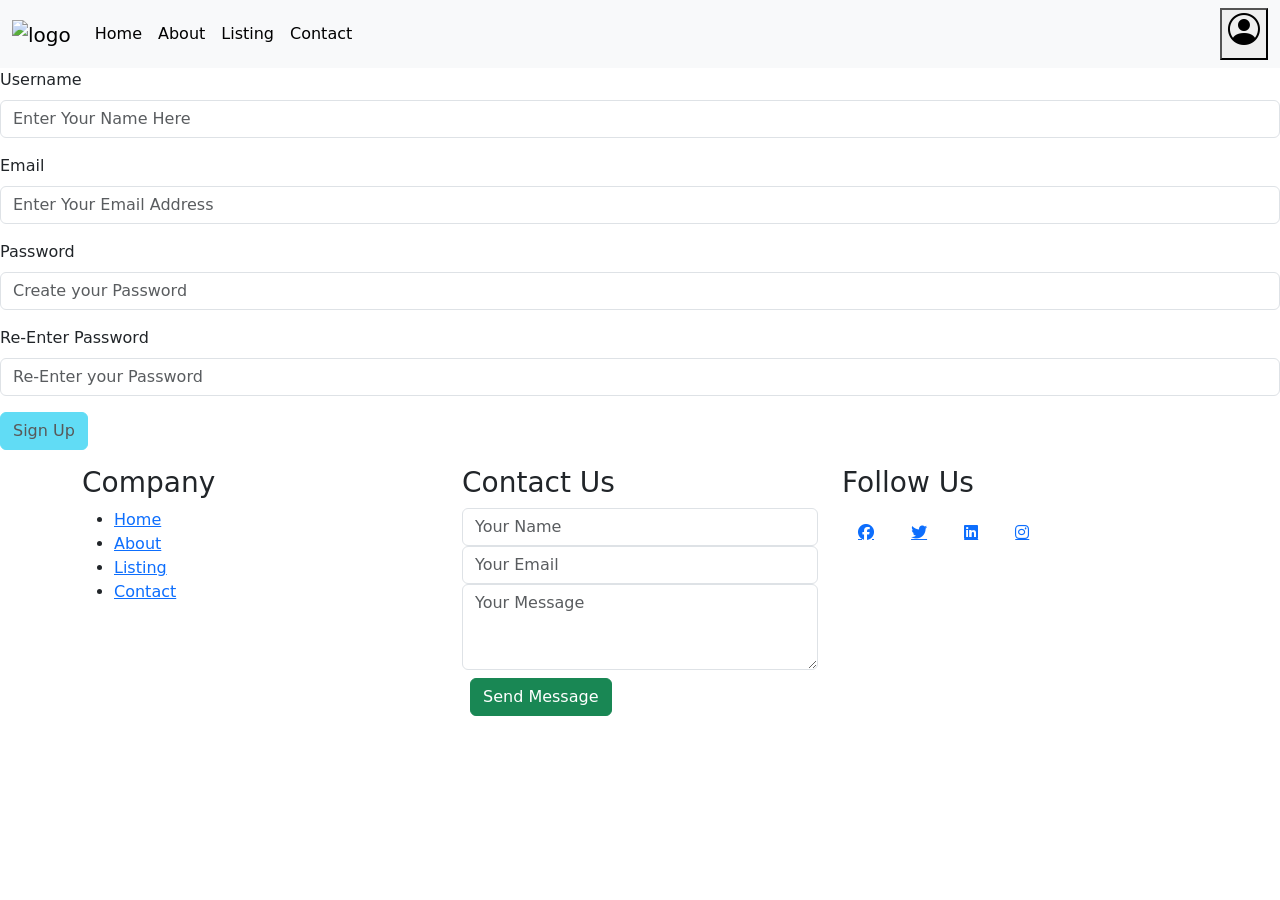
<file: src/main/resources/templates/signup.html>
<!DOCTYPE html>
<html>
<head>
  <title>Destiny Developer - SignUp</title>
  <meta charset="utf-8" />
  <meta name="viewport" content="width=device-width, initial-scale=1, shrink-to-fit=no" />
  <link rel="stylesheet" th:href="@{/css/style.css}">
  <link href="https://cdn.jsdelivr.net/npm/bootstrap@5.3.2/dist/css/bootstrap.min.css" rel="stylesheet"
    integrity="sha384-T3c6CoIi6uLrA9TneNEoa7RxnatzjcDSCmG1MXxSR1GAsXEV/Dwwykc2MPK8M2HN" crossorigin="anonymous" />
  <link rel="icon" th:href="@{/images/DD logo.png}" type="image/x-icon">
  <link href="https://cdnjs.cloudflare.com/ajax/libs/font-awesome/6.7.1/css/all.min.css" rel="stylesheet">
<link href="https://cdn.jsdelivr.net/npm/bootstrap-icons/font/bootstrap-icons.css" rel="stylesheet">
</head>

<body>

<header>

		<nav class="navbar navbar-expand-lg bg-body-tertiary" id="nav">
			<!-- 
      <div class="navbar-brand"> <img src="/DestinyDeveloper/Images/DD logo.png" alt="Destiny Developer Logo" class="logo"></div> -->

			<div class="container-fluid">
				<a class="navbar-brand" th:href="@{index}"> <img
					th:src="@{/images/DD logo.png}" alt="logo" class="logo"></a>
				<button class="navbar-toggler" type="button"
					data-bs-toggle="collapse" data-bs-target="#navbarScroll"
					aria-controls="navbarScroll" aria-expanded="false"
					aria-label="Toggle navigation">
					<span class="navbar-toggler-icon"></span>
				</button>
				<div class="collapse navbar-collapse" id="navbarScroll">
					<ul class="navbar-nav me-auto my-2 my-lg-0 navbar-nav-scroll"
						style="--bs-scroll-height: 100px;">
						<li class="nav-item"><a class="nav-link active"
							aria-current="page" href="#index">Home</a></li>
						<li class="nav-item"><a class="nav-link active"
							aria-current="page" href="#About">About</a></li>
						<li class="nav-item"><a class="nav-link active"
							aria-current="page" href="#listing">Listing</a></li>

						<!-- <ul class="dropdown-menu">
                <li><a class="dropdown-item" href="#">Action</a></li>
                <li><a class="dropdown-item" href="#">Another action</a></li>
                <li>
                  <hr class="dropdown-divider">
                </li>
                <li><a class="dropdown-item" href="#">Something else here</a></li>
              </ul> -->
						<!-- </li> -->
						<li class="nav-item"><a class="nav-link active"
							aria-current="page" href="#contact">Contact</a></li>
					</ul>
					<!--  <form class="d-flex" role="search" onsubmit="return searchFunction()">
            <input class="form-control me-2" type="search" placeholder="Search" aria-label="Search" id="searchInput">
            <button class="btn btn-outline-success" type="submit">Search</button>
          </form> -->
					<form class="icon" action="login" method="get">
						<button type="submit">
							<h2>
								<i class="bi bi-person-circle"></i>
							</h2>
						</button>
					</form>

				</div>
			</div>
		</nav>


	</header>

<main>
<div class="formcontrol">
<form action="SignUp" method="get" class="signup">
  <div class="mb-3">
    <label for="exampleInputEmail1" class="form-label">Username </label>
    <input type="text" class="form-control" id="username" aria-describedby="emailHelp" placeholder="Enter Your Name Here" name="user" required>
  </div>
  
  <div class="mb-3">
    <label for="exampleInputEmail1" class="form-label">Email </label>
    <input type="email" class="form-control" id="exampleInputEmail1" aria-describedby="emailHelp" placeholder="Enter Your Email Address" name="mail" required>
 
  </div>
  <div class="mb-3">
    <label for="exampleInputPassword1" class="form-label">Password</label>
    <input type="password" class="form-control" id="password" placeholder="Create your Password" name="pass" required>
  </div>

  <div class="mb-3">
    <label for="exampleInputPassword1" class="form-label">Re-Enter Password</label>
    <input type="password" class="form-control" id="confirmPassword" placeholder="Re-Enter your Password" required>
  </div>
  
<p th:text="${msg}"></p>
<div id="message"></div>

  <button type="submit" class="btn btn-info" disabled="disabled" id="submitButton">Sign Up</button>
</form>
</div>


</main>


  <div id="contact">
  <footer>
    <!-- contact us  -->

    <div class="footer m-3">
      <div class="container">
        <div class="row">
          <div class="col-md-4">
            <h3>Company</h3>
            <ul class="footer-list">
              <li><a href="index">Home</a></li>
              <li><a href="about">About</a></li>
              <li><a href="Listing">Listing</a></li>
              <li><a href="#contact">Contact</a></li>
            </ul>
          </div>
          <div class="col-md-4 ">
            <h3>Contact Us</h3>
            <form class="contact-form"> <input type="text" class="form-control" placeholder="Your Name" required> <input
                type="email" class="form-control" placeholder="Your Email" required> <textarea class="form-control"
                rows="3" placeholder="Your Message" required></textarea> <button type="submit"
                class="btn btn-success m-2">Send Message</button> </form>
          </div>
          <div class="col-md-4">
            <h3>Follow Us</h3>
            <div class="social-icons"> <a href="#" class="fab fa-facebook m-3"></a> <a href="#" class="fab fa-twitter m-3"></a>
              <a href="#" class="fab fa-linkedin m-3"></a> <a href="#" class="fab fa-instagram m-3"></a> </div>
          </div>
        </div>
      </div>
    </div>
  </footer>
</div>
  <script src="https://cdn.jsdelivr.net/npm/@popperjs/core@2.11.8/dist/umd/popper.min.js"
    integrity="sha384-I7E8VVD/ismYTF4hNIPjVp/Zjvgyol6VFvRkX/vR+Vc4jQkC+hVqc2pM8ODewa9r"
    crossorigin="anonymous"></script>

  <script src="https://cdn.jsdelivr.net/npm/bootstrap@5.3.2/dist/js/bootstrap.min.js"
    integrity="sha384-BBtl+eGJRgqQAUMxJ7pMwbEyER4l1g+O15P+16Ep7Q9Q+zqX6gSbd85u4mG4QzX+" crossorigin="anonymous">
    </script>

  <script th:src="@{/js/script.js}"></script>

</body>
</html>
</file>
